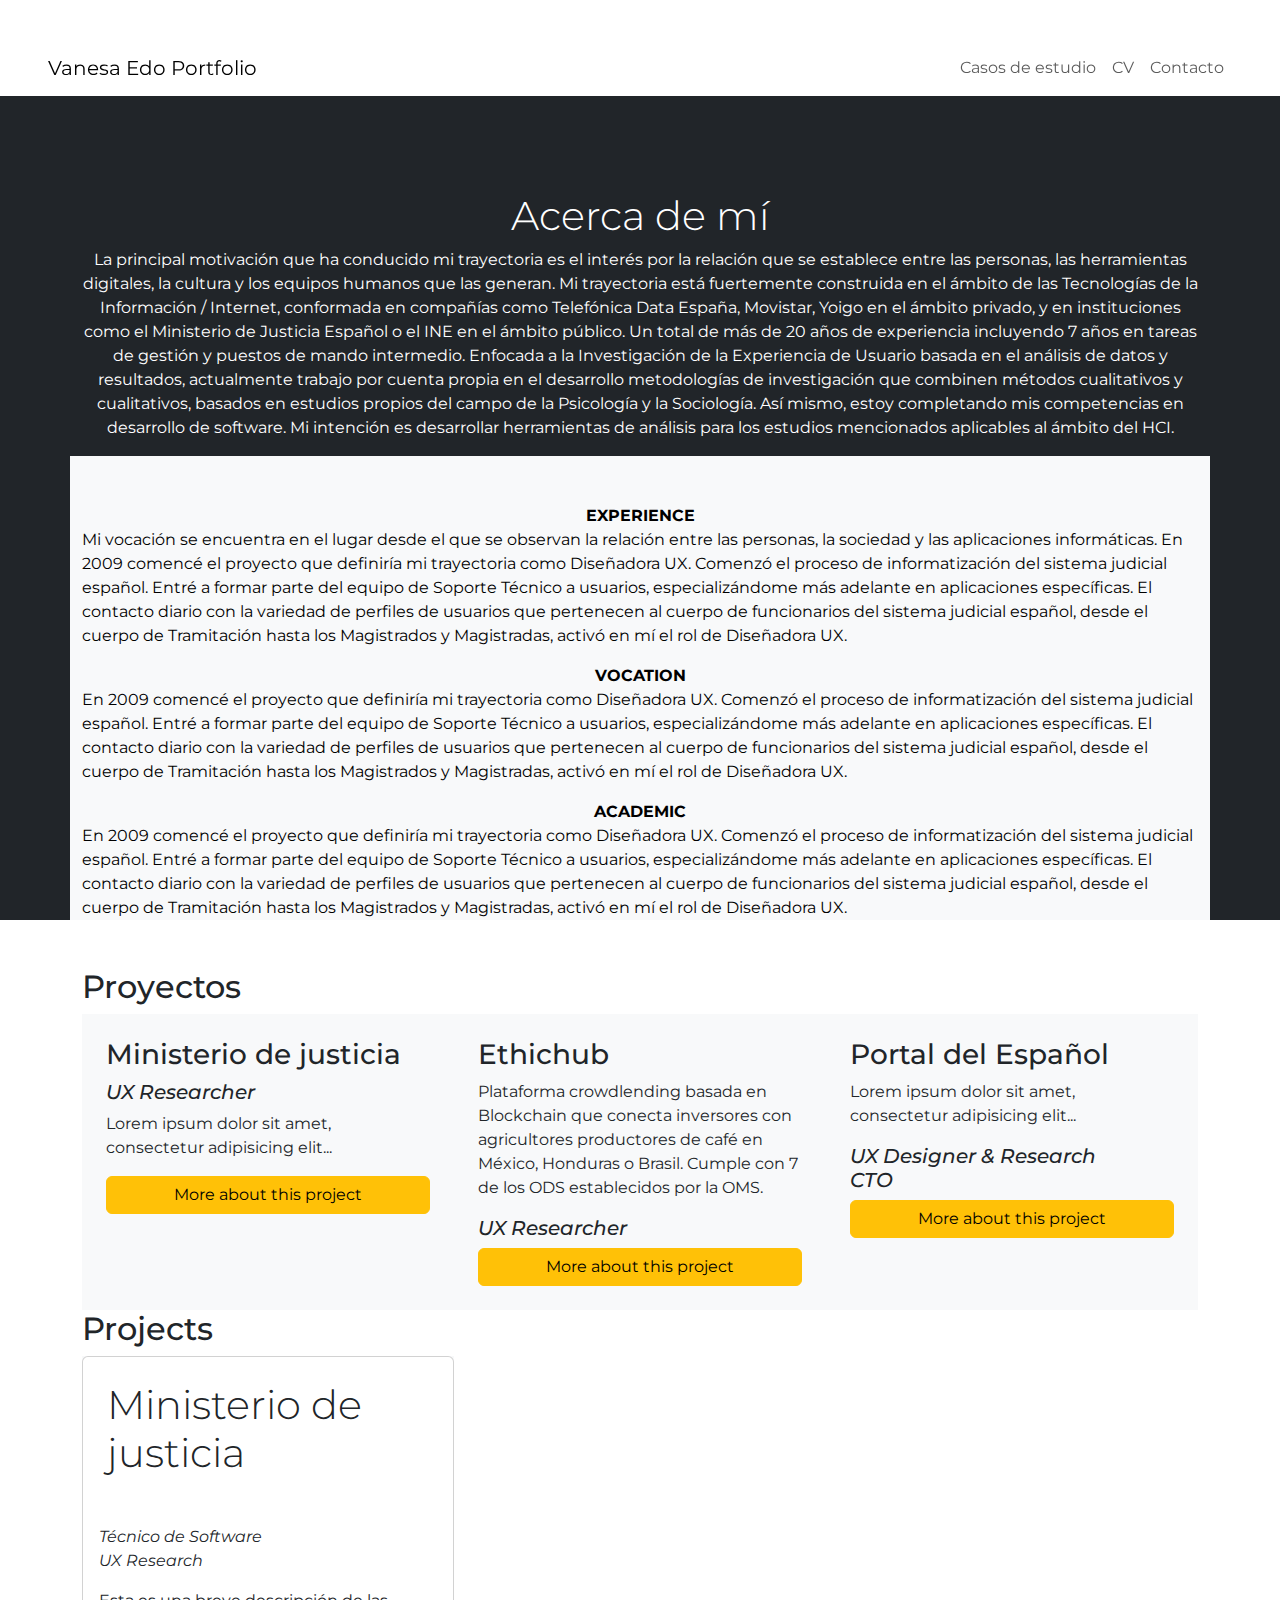
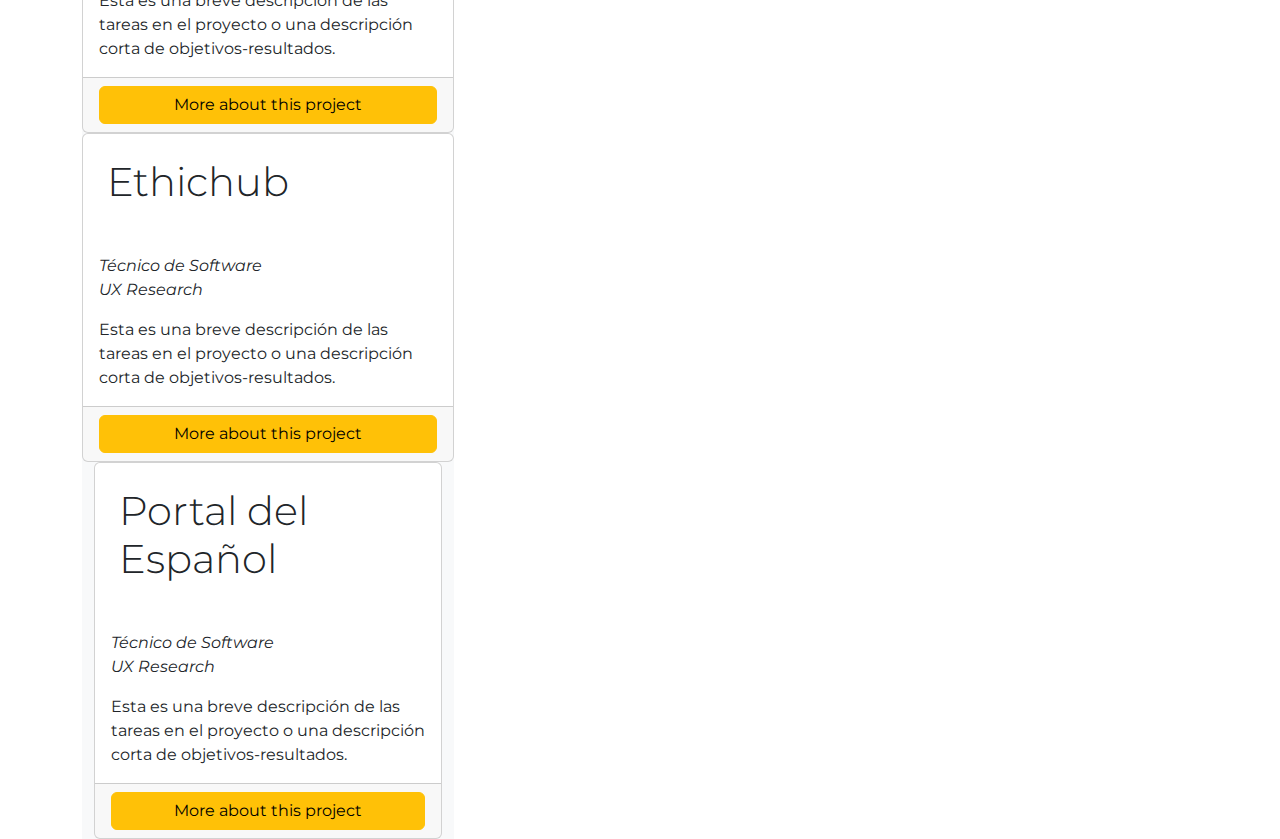
<file: index.html>
<!DOCTYPE html>
<html lang="es">
    
    
<head>
    
  <title>Vanesa Edo <p>Portfolio</p></title>
    
  <meta charset="utf-8">
  <meta name="viewport" content="width=device-width, initial-scale=1">
  <link href="https://cdn.jsdelivr.net/npm/bootstrap@5.1.3/dist/css/bootstrap.min.css" rel="stylesheet">
    <link rel="stylesheet" href="my_custom.css">
  <script src="https://cdn.jsdelivr.net/npm/bootstrap@5.1.3/dist/js/bootstrap.bundle.min.js"></script>
    
    <link rel="preconnect" href="https://fonts.googleapis.com">
<link rel="preconnect" href="https://fonts.gstatic.com" crossorigin>
<link href="https://fonts.googleapis.com/css2?family=Montserrat:ital,wght@0,100;0,200;0,300;0,400;0,500;0,600;0,700;1,100;1,200;1,300;1,400;1,500;1,600;1,700&display=swap" rel="stylesheet">
</head>
    
<body>
   <!-- barra de navegación -->
        
   <div class="container-fluid nav-black p-5">
   
   
    <nav class="navbar navbar-expand-sm nav-black fixed-top p-5 pt-5">
            
                <a class="navbar-brand" href="index.html">Vanesa Edo Portfolio</a>
                <button class="navbar-toggler" type="button" data-bs-toggle="collapse" data-bs-target="#collapsibleNavbar">
                    <span class="navbar-toggler-icon"></span>
                </button>
                
                <div class="collapse navbar-collapse justify-content-end" id="collapsibleNavbar" >
                  <ul class="navbar-nav">
                    <li class="nav-item">
                      <a class="nav-link" href="casos_estudio.html">Casos de estudio</a>
                    </li>
                    <li class="nav-item">
                      <a class="nav-link" href="#">CV</a>
                    </li>
                    <li class="nav-item">
                      <a class="nav-link" href="#">Contacto</a>
                    </li> 
                  </ul>
                </div>
          
    </nav>

    </div>
    
    <!-- fin barra de navegación -->
    
    <footer>
    
        
        
   
    </footer>
    
<!--RESUME ABOUT ME: dl -->
    
    <section id=resumen>

        <div class="container-fluid pt-5 bg-dark text-white text-center">

            <h1 class="display-6 pt-5">Acerca de mí</h1>
            <div class="container">
            
           <p> La principal motivación que ha conducido mi trayectoria es el interés por la relación que se establece entre las
                personas, las herramientas digitales, la cultura y los equipos humanos que las generan. Mi trayectoria está
               fuertemente construida en el ámbito de las Tecnologías de la Información / Internet, conformada en compañías
               como Telefónica Data España, Movistar, Yoigo en el ámbito privado, y en instituciones como el Ministerio de
               Justicia Español o el INE en el ámbito público. Un total de más de 20 años de experiencia incluyendo 7 años en
               tareas de gestión y puestos de mando intermedio.
               Enfocada a la Investigación de la Experiencia de Usuario basada en el análisis de datos y resultados,
               actualmente trabajo por cuenta propia en el desarrollo metodologías de investigación que combinen métodos
               cualitativos y cualitativos, basados en estudios propios del campo de la Psicología y la Sociología. Así mismo,
               estoy completando mis competencias en desarrollo de software. Mi intención es desarrollar herramientas de
               análisis para los estudios mencionados aplicables al ámbito del HCI.
               </p>
            </div>
            

            <div class="container bg-light text-black text-justify pt-5 list-unlisted" >
                

                  <dl>
                      
                      
                      <dt>EXPERIENCE</dt>
                      <dd><p class="text-start">Mi vocación se encuentra en el lugar desde el que se observan la relación
                        entre las personas, la sociedad y las aplicaciones informáticas. En 2009 comencé el proyecto que definiría mi trayectoria como Diseñadora UX.
                          Comenzó el proceso de informatización del sistema judicial español. Entré a formar
                          parte del equipo de Soporte Técnico a usuarios, especializándome más adelante en
                          aplicaciones específicas. El contacto diario con la variedad de perfiles de usuarios
                          que pertenecen al cuerpo de funcionarios del sistema judicial español, desde el
                          cuerpo de Tramitación hasta los Magistrados y Magistradas, activó en mí el rol
                          de Diseñadora UX.</p></dd>
                      <dt>VOCATION</dt>
                      <dd><p class="text-start">En 2009 comencé el proyecto que definiría mi trayectoria como Diseñadora UX.
                          Comenzó el proceso de informatización del sistema judicial español. Entré a formar
                          parte del equipo de Soporte Técnico a usuarios, especializándome más adelante en
                          aplicaciones específicas. El contacto diario con la variedad de perfiles de usuarios
                          que pertenecen al cuerpo de funcionarios del sistema judicial español, desde el
                          cuerpo de Tramitación hasta los Magistrados y Magistradas, activó en mí el rol
                          de Diseñadora UX.</p></dd>
                      <dt>ACADEMIC</dt>
                      <dd><p class="text-start">En 2009 comencé el proyecto que definiría mi trayectoria como Diseñadora UX.
                          Comenzó el proceso de informatización del sistema judicial español. Entré a formar
                          parte del equipo de Soporte Técnico a usuarios, especializándome más adelante en
                          aplicaciones específicas. El contacto diario con la variedad de perfiles de usuarios
                          que pertenecen al cuerpo de funcionarios del sistema judicial español, desde el
                          cuerpo de Tramitación hasta los Magistrados y Magistradas, activó en mí el rol
                          de Diseñadora UX.</p></dd>
                    </dl>

            </div>
    </div>
    </section>
    
    <!-- SKILLS TABLE -->
   
    
    
                      
       
        

       
    
<!-- SECCIÓN MOSAICO DE PROYECTOS (a partir de div's) -->
    
   
    
    <section id="proyectos">
        
        <div class="container mt-5">
             <h2>Proyectos</h2>
            
            <div class="container">
                <div class="row">
                    <!-- Ministerio de Justicia -->
                    
                    <div class="col-sm-4 p-4 bg-light">
                        <h3>Ministerio de justicia</h3>
                        <h5><i>UX Researcher</i></h5>
                        <p>Lorem ipsum dolor sit amet, consectetur adipisicing elit...</p>
                        <div class="d-grid">
                            <a href="ministerio_de_justicia.html" class="btn btn-warning">More about this project</a>
                        </div>
                    </div>
                    <!-- Ethichub -->
                    <div class="col-sm-4 p-4 bg-light">
                    
                        <h3>Ethichub</h3>
                       
                        <p>Plataforma crowdlending basada en Blockchain que conecta inversores con agricultores productores de café  en México, Honduras o Brasil. Cumple con 7 de los ODS establecidos por la OMS.</p>
                         <h5><i>UX Researcher</i></h5>
                        <div class="d-grid">
                            <a href="Ethichub.html" class="btn btn-warning">More about this project</a>
                        </div>
                    </div>
                    <!--Portal del Español-->
                    <div class="col-sm-4 p-4 bg-light">
                    
                        
                        <h3>Portal del Español</h3>
                        
                        <p>Lorem ipsum dolor sit amet, consectetur adipisicing elit...</p>
                        <h5><i>UX Designer &amp; Research<br>CTO</i></h5>
                        <div class="d-grid">
                            <a href="#" class="btn btn-warning">More about this project</a>
                        </div>
                    </div>
                    
                    
                </div>
                
            </div> 
        </div>
      

</section>
    
    
    <!-- -->
    
     <section id="proyectos">
        
        <div class="container">
             <h2>Projects</h2>
            
            <!-- Card 1 -  Ministerio de Justicia -->
            
                    
                            <div class="col-sm-4 bg-light">
                                <div class="card">
                                    <div class="header p-4"><h4 class="display-6"> Ministerio de justicia</h4> </div>
                  
                                    <div class="card-body">
                              
                                        <p class="card-text"><i>Técnico de Software <br> UX Research</i></p>
                                        <p class="card-text">Esta es una breve descripción de las tareas en el proyecto o una descripción corta de objetivos-resultados.</p>
                                                           
                                    </div>
                                                             
                           
                                    <div class="card-footer">
                                        <div class="d-grid">
                                            <a href="ministerio_de_justicia.html" class="btn btn-warning">More about this project</a>
                                        </div>
                                    </div>
                            

                            </div> 
                   
                         </div>
                            
                      
            <!-- Card 1 -  Ministerio de Justicia -->
            
                  
                    
                            <div class="col-sm-4 bg-light">
                                <div class="card">
                                    <div class="header p-4"><h4 class="display-6"> Ethichub</h4> </div>
                  
                                    <div class="card-body">
                              
                                        <p class="card-text"><i>Técnico de Software <br> UX Research</i></p>
                                        <p class="card-text">Esta es una breve descripción de las tareas en el proyecto o una descripción corta de objetivos-resultados.</p>
                                                           
                                    </div>
                                                             
                           
                                    <div class="card-footer">
                                        <div class="d-grid">
                                            <a href="ministerio_de_justicia.html" class="btn btn-warning">More about this project</a>
                                        </div>
                                    </div>
                            

                            </div> 
                   
                         </div>
                            
                     
            <!-- Card 3 -  Ministerio de Justicia -->
            
                    <div class="container">
                        <div class="row">
                    
                            <div class="col-sm-4 bg-light">
                                <div class="card">
                                    <div class="header p-4"><h4 class="display-6"> Portal del Español</h4> </div>
                  
                                    <div class="card-body">
                              
                                        <p class="card-text"><i>Técnico de Software <br> UX Research</i></p>
                                        <p class="card-text">Esta es una breve descripción de las tareas en el proyecto o una descripción corta de objetivos-resultados.</p>
                                                           
                                    </div>
                                                             
                           
                                    <div class="card-footer">
                                        <div class="d-grid">
                                            <a href="ministerio_de_justicia.html" class="btn btn-warning">More about this project</a>
                                        </div>
                                    </div>
                            

                            </div> 
                   
                         </div>
                            
                        </div>
                    </div>
         </div>
                    
       

</section>
    
    <!-- SECCIÓN MOSAICO DE PROYECTOS (with card element) -->
    

</body>
    
</html>
</file>
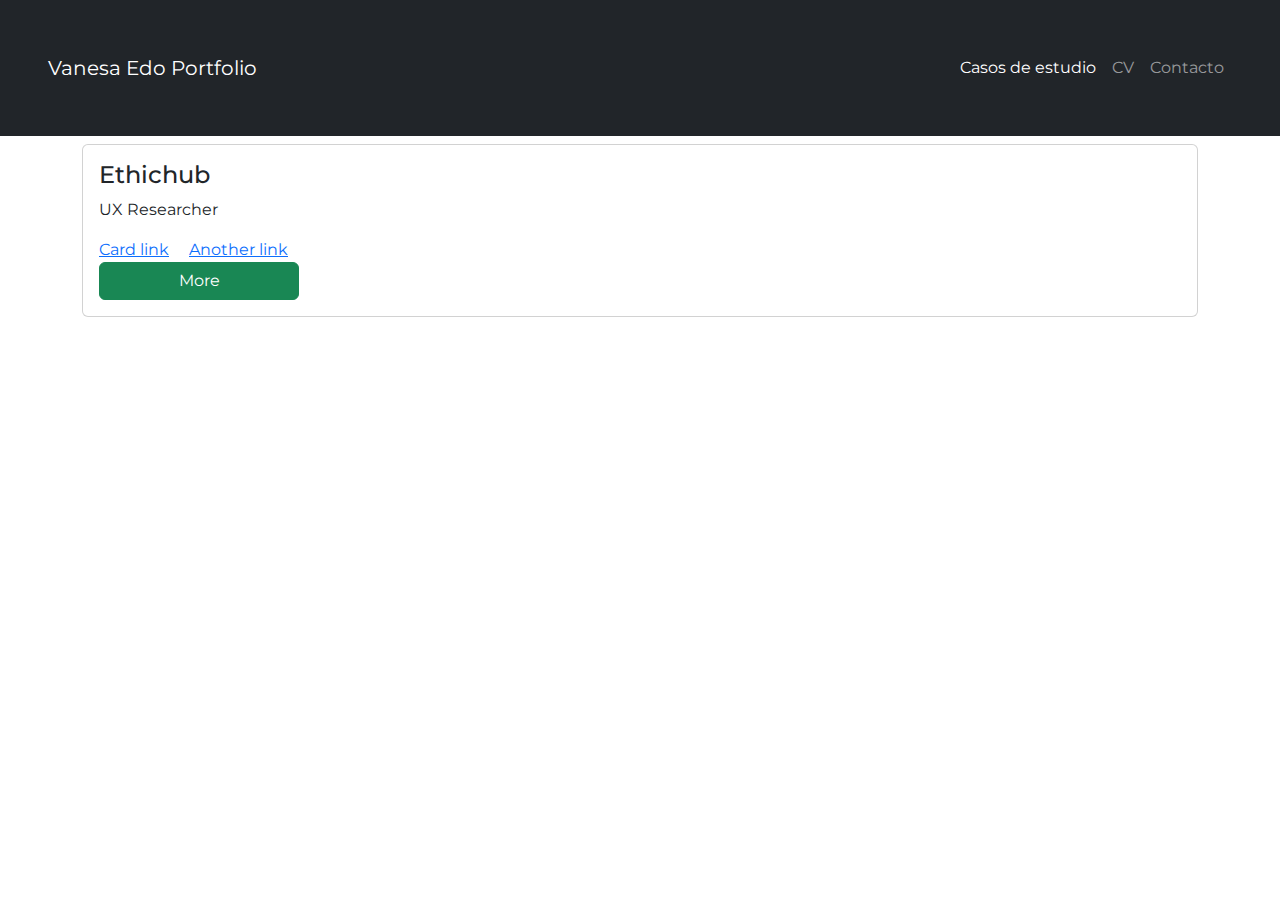
<file: casos_estudio.html>
<!DOCTYPE html>
<html lang="es">
    
    
<head>
    
  <title>Vanesa Edo <p>Portfolio</p></title>
    
  <meta charset="utf-8">
  <meta name="viewport" content="width=device-width, initial-scale=1">
  <link href="https://cdn.jsdelivr.net/npm/bootstrap@5.1.3/dist/css/bootstrap.min.css" rel="stylesheet">
    <link rel="stylesheet" href="my_custom.css">
  <script src="https://cdn.jsdelivr.net/npm/bootstrap@5.1.3/dist/js/bootstrap.bundle.min.js"></script>
    
    <link rel="preconnect" href="https://fonts.googleapis.com">
<link rel="preconnect" href="https://fonts.gstatic.com" crossorigin>
<link href="https://fonts.googleapis.com/css2?family=Montserrat:ital,wght@0,100;0,200;0,300;0,400;0,500;0,600;0,700;1,100;1,200;1,300;1,400;1,500;1,600;1,700&display=swap" rel="stylesheet">
</head>
    
<body>
    
<div class="container-fluid p-5" class="nav_black">
   
   
    <nav class="navbar navbar-expand-sm bg-dark navbar-dark fixed-top p-5 pt-5">
            
                <a class="navbar-brand" href="index.html">Vanesa Edo Portfolio</a>
                <button class="navbar-toggler" type="button" data-bs-toggle="collapse" data-bs-target="#collapsibleNavbar">
                    <span class="navbar-toggler-icon"></span>
                </button>
                
                <div class="collapse navbar-collapse justify-content-end" id="collapsibleNavbar" >
                  <ul class="navbar-nav">
                    <li class="nav-item">
                      <a class="nav-link active" href="casos_estudio.html">Casos de estudio</a>
                    </li>
                    <li class="nav-item">
                      <a class="nav-link" href="#">CV</a>
                    </li>
                    <li class="nav-item">
                      <a class="nav-link" href="#">Contacto</a>
                    </li> 
                  </ul>
                </div>
          
    </nav>

    </div>
 
<section>
    
    <div class="container pt-5">
        <!--card-->
        <div class="card">
            <div class="card-body">
                <h4 class="card-title">Ethichub</h4>
                <p class="card-text">UX Researcher</p>
                <a href="#" class="card-link">Card link</a>
                <a href="#" class="card-link">Another link</a>
                <div class="d-grid">
                    <a href="Ethichub.html" class="btn btn-success" style="width:200px">More</a>
                </div>
            </div>
        </div>
        <!-- end of card -->
    </div>
    
</section>

    
                        
                        
    </body>
</html>
</file>
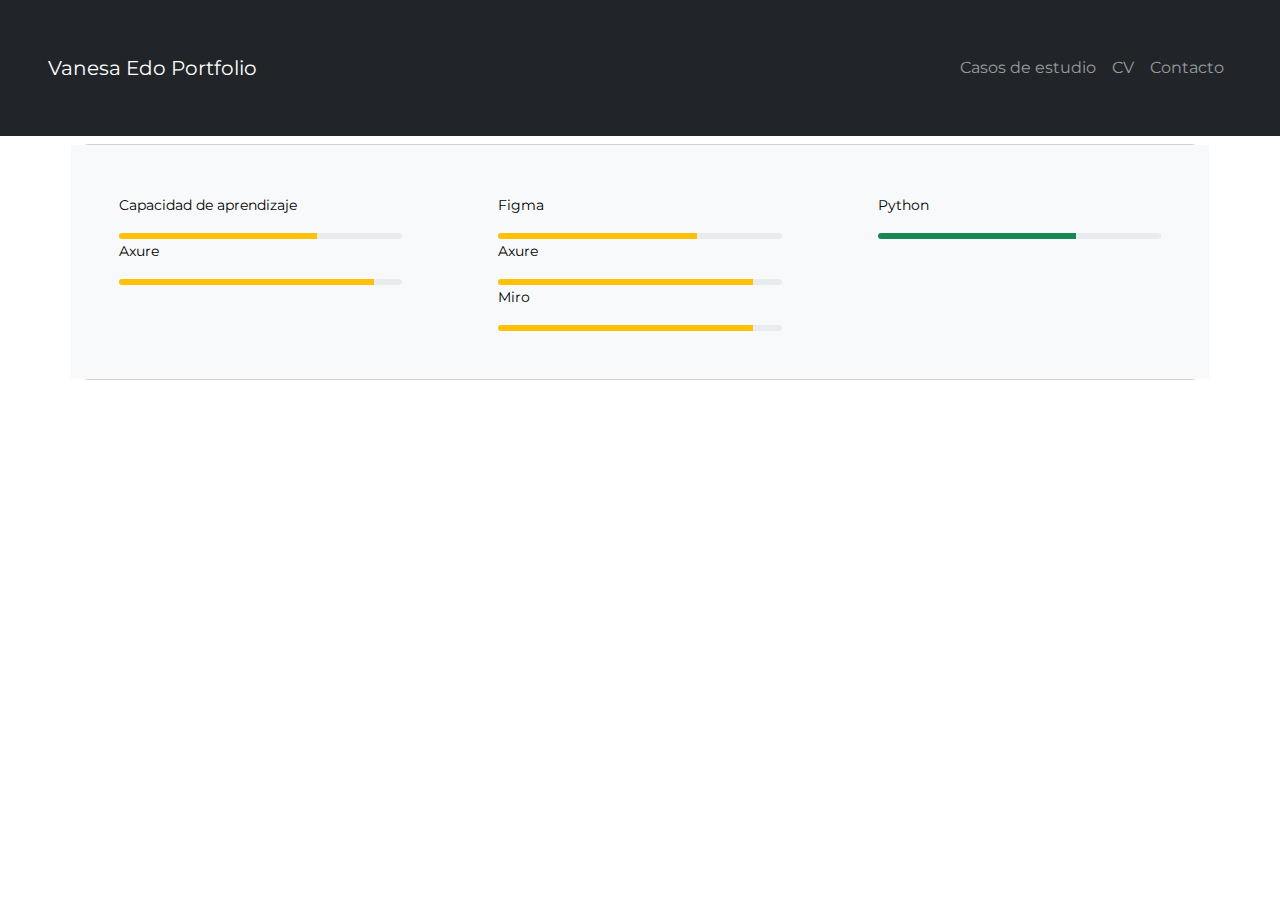
<file: cv.html>
<!DOCTYPE html>
<html lang="es">
    
    
<head>
    
  <title>Vanesa Edo <p>Portfolio</p></title>
    
  <meta charset="utf-8">
  <meta name="viewport" content="width=device-width, initial-scale=1">
  <link href="https://cdn.jsdelivr.net/npm/bootstrap@5.1.3/dist/css/bootstrap.min.css" rel="stylesheet">
    <link rel="stylesheet" href="my_custom.css">
  <script src="https://cdn.jsdelivr.net/npm/bootstrap@5.1.3/dist/js/bootstrap.bundle.min.js"></script>
    
    <link rel="preconnect" href="https://fonts.googleapis.com">
<link rel="preconnect" href="https://fonts.gstatic.com" crossorigin>
<link href="https://fonts.googleapis.com/css2?family=Montserrat:ital,wght@0,100;0,200;0,300;0,400;0,500;0,600;0,700;1,100;1,200;1,300;1,400;1,500;1,600;1,700&display=swap" rel="stylesheet">
</head>
    <body>
        
 <!-- barra de navegación -->
        
   <div class="container-fluid bg-dark p-5">
   
   
    <nav class="navbar navbar-expand-sm bg-dark navbar-dark fixed-top p-5 pt-5">
            
                <a class="navbar-brand" href="index.html">Vanesa Edo Portfolio</a>
                <button class="navbar-toggler" type="button" data-bs-toggle="collapse" data-bs-target="#collapsibleNavbar">
                    <span class="navbar-toggler-icon"></span>
                </button>
                
                <div class="collapse navbar-collapse justify-content-end" id="collapsibleNavbar" >
                  <ul class="navbar-nav">
                    <li class="nav-item">
                      <a class="nav-link" href="casos_estudio.html">Casos de estudio</a>
                    </li>
                    <li class="nav-item">
                      <a class="nav-link" href="#">CV</a>
                    </li>
                    <li class="nav-item">
                      <a class="nav-link" href="#">Contacto</a>
                    </li> 
                  </ul>
                </div>
          
    </nav>

    </div>
    
    <!-- fin barra de navegación -->
<!-- Skills ------------- -->


<div class="container-fluid text-white mt-5 p-0">
                       
            <div class="container">
            <div class="card">
                
                <div class="row">
                
                     <div class="col-sm-4 p-5 bg-light text-black">
                                                
                        <p><small>Capacidad de aprendizaje</small></p>
                        <div class="progress" style="height: 6px">
                        <div class="progress-bar bg-warning" style="width:70%"></div>
                        </div>
                        
                        <p><small>Axure</small></p>
                        <div class="progress" style="height: 6px">
                        <div class="progress-bar bg-warning" style="width:90%"></div>
                        </div>
                        
                    </div>
                    
                    <div class="col-sm-4 p-5 bg-light text-black">
                                                
                        <p><small>Figma</small></p>
                        <div class="progress" style="height: 6px">
                        <div class="progress-bar bg-warning" style="width:70%"></div>
                        </div>
                        
                        <p><small>Axure</small></p>
                        <div class="progress" style="height: 6px">
                        <div class="progress-bar bg-warning" style="width:90%"></div>
                        </div>
                        
                        <p><small>Miro</small></p>
                        <div class="progress" style="height: 6px">
                        <div class="progress-bar bg-warning" style="width:90%"></div>
                        </div>
                    </div>
                    
                    <div class="col-sm-4 p-5 bg-light text-black">
                                                
                        <p><small>Python</small></p>
                        <div class="progress" style="height: 6px">
                        <div class="progress-bar bg-success" style="width:70%"></div>
                        </div>
                        
                    </div>
                </div>
            </div>   
                
                
            </div>
        </div>
        
        
        
</body>
    
</html>
</file>
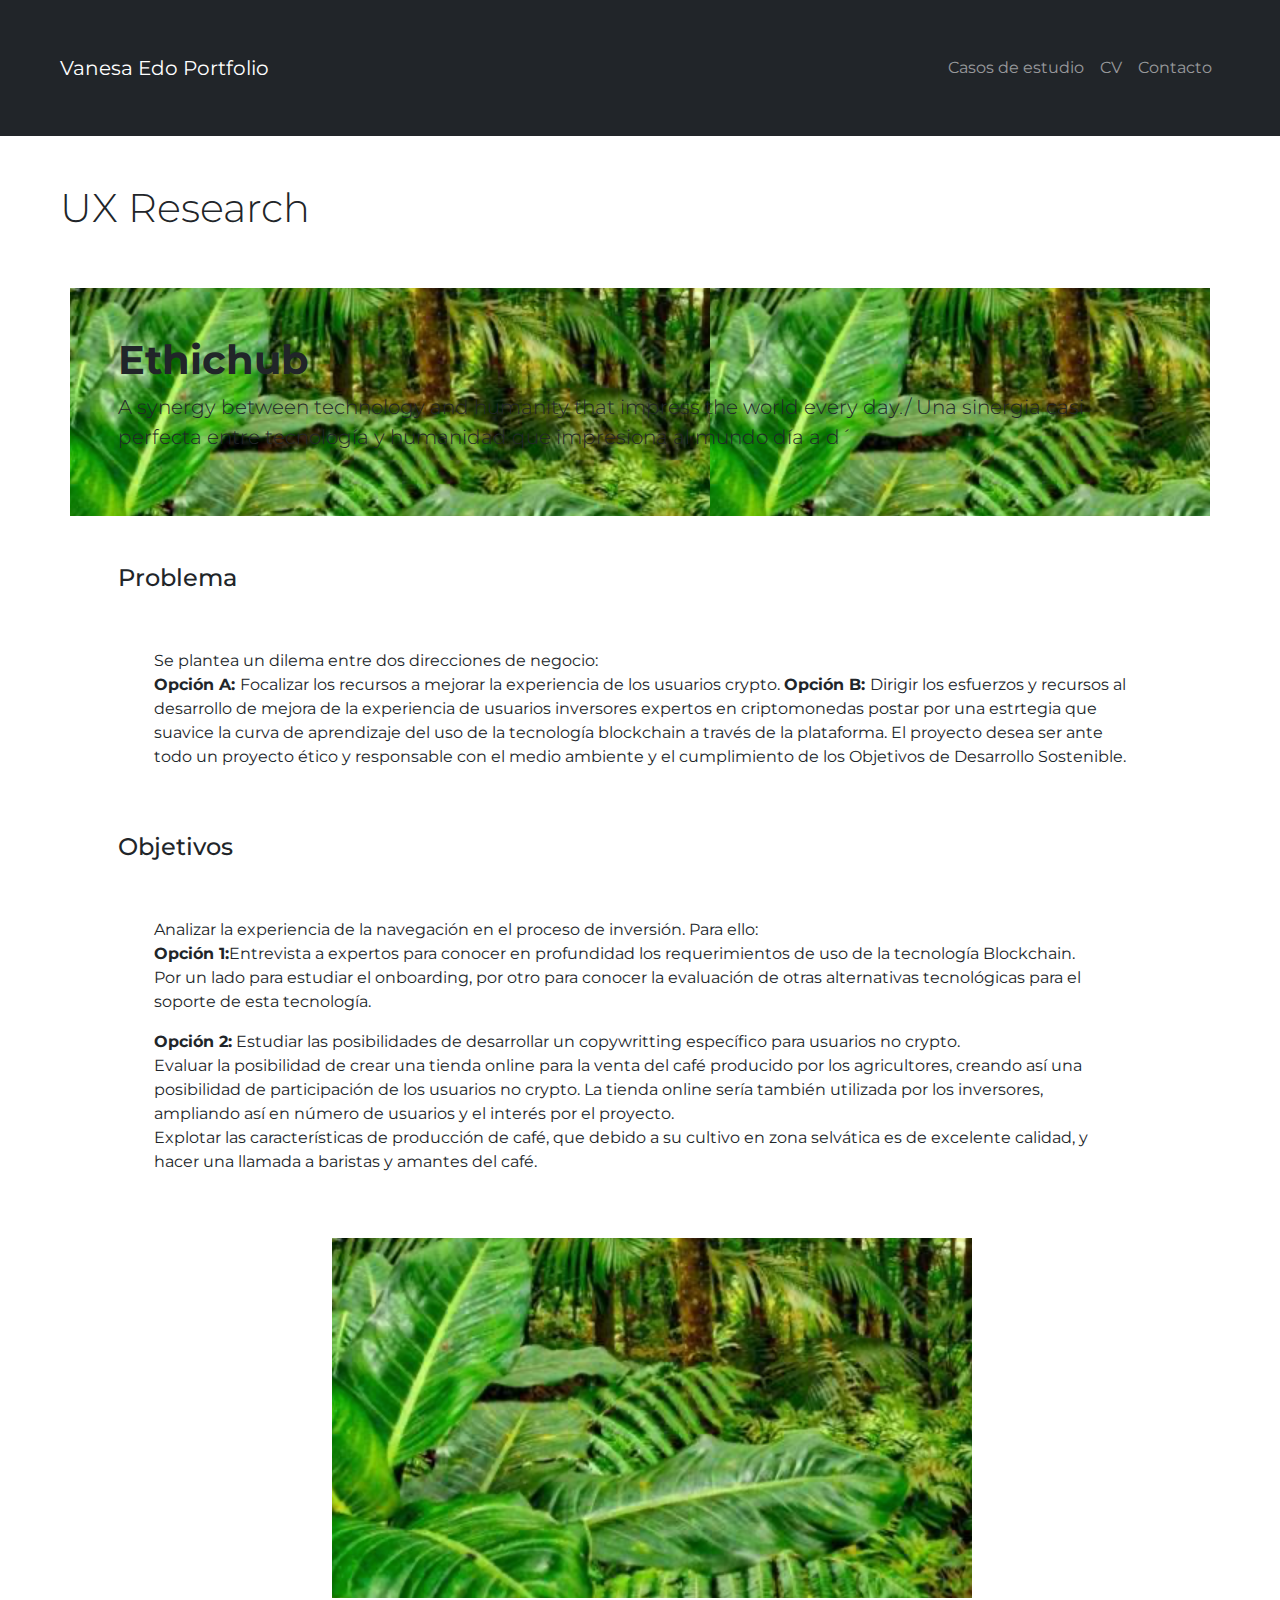
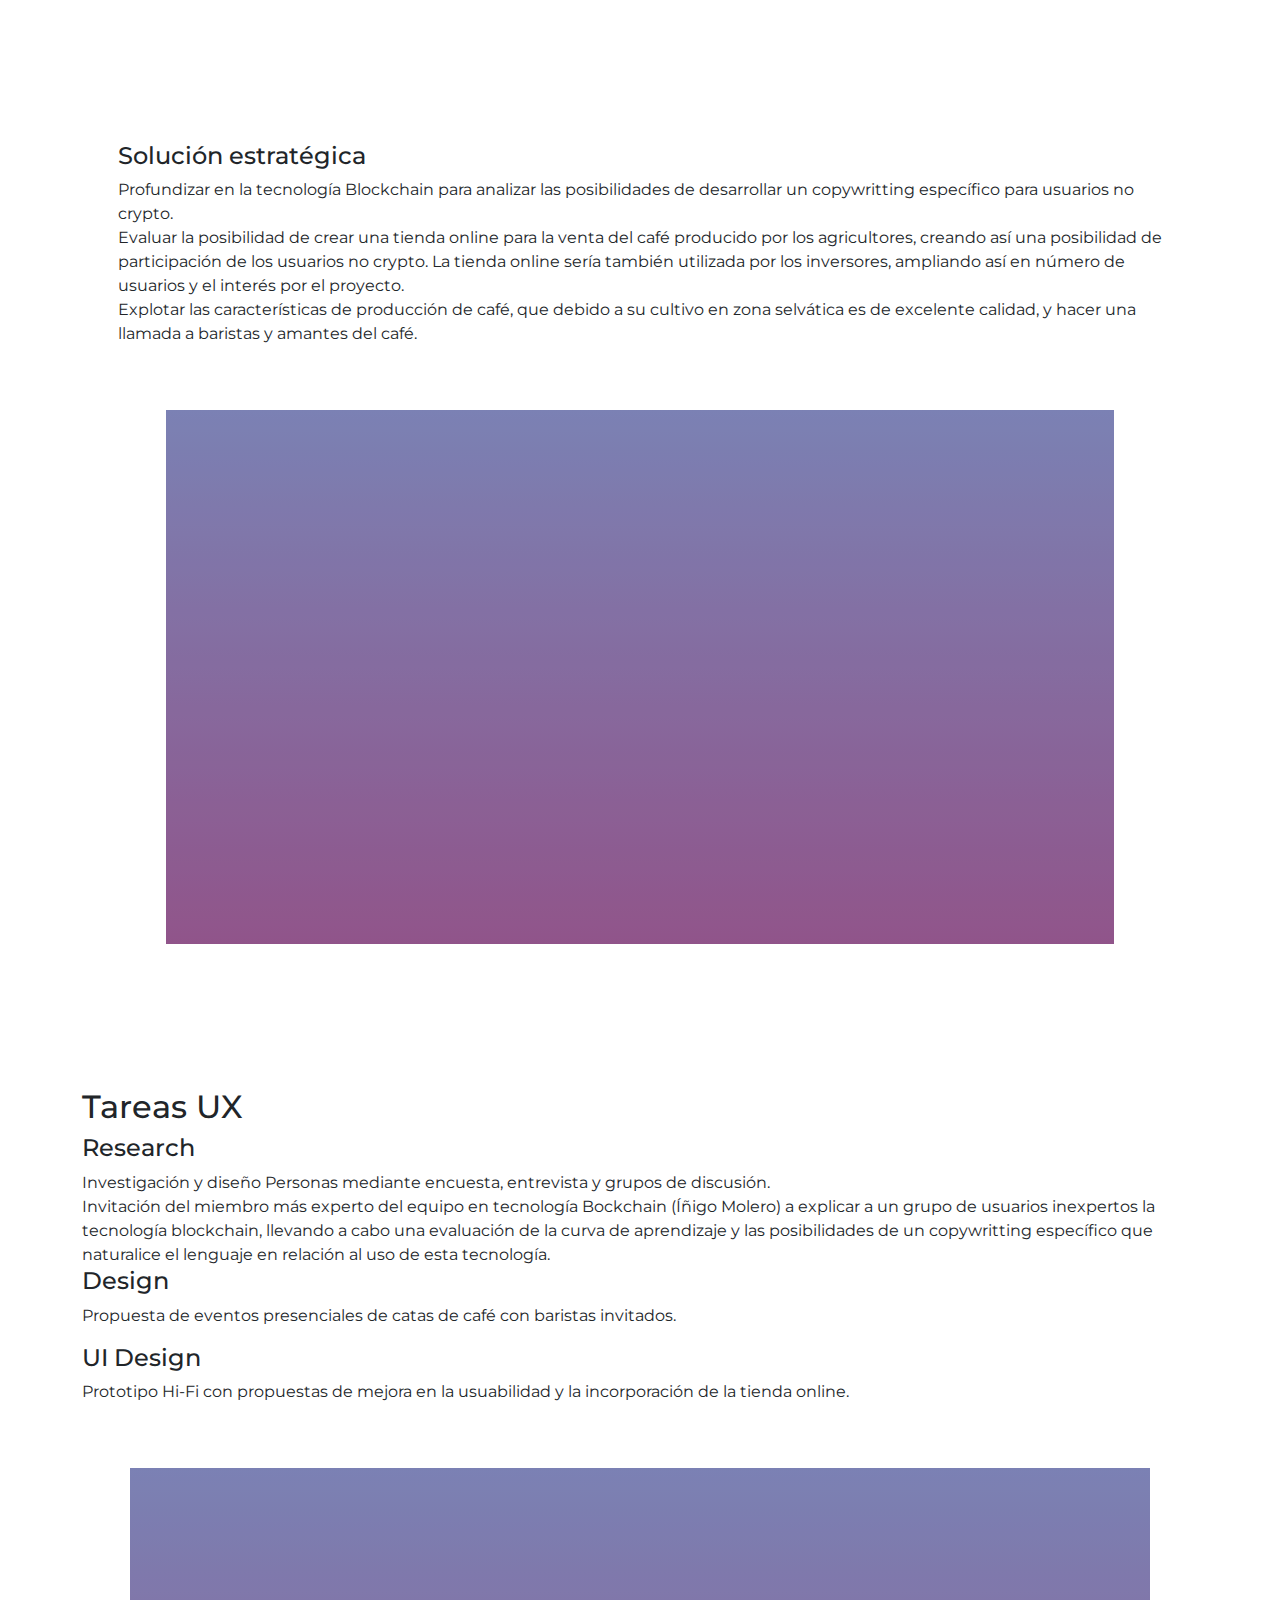
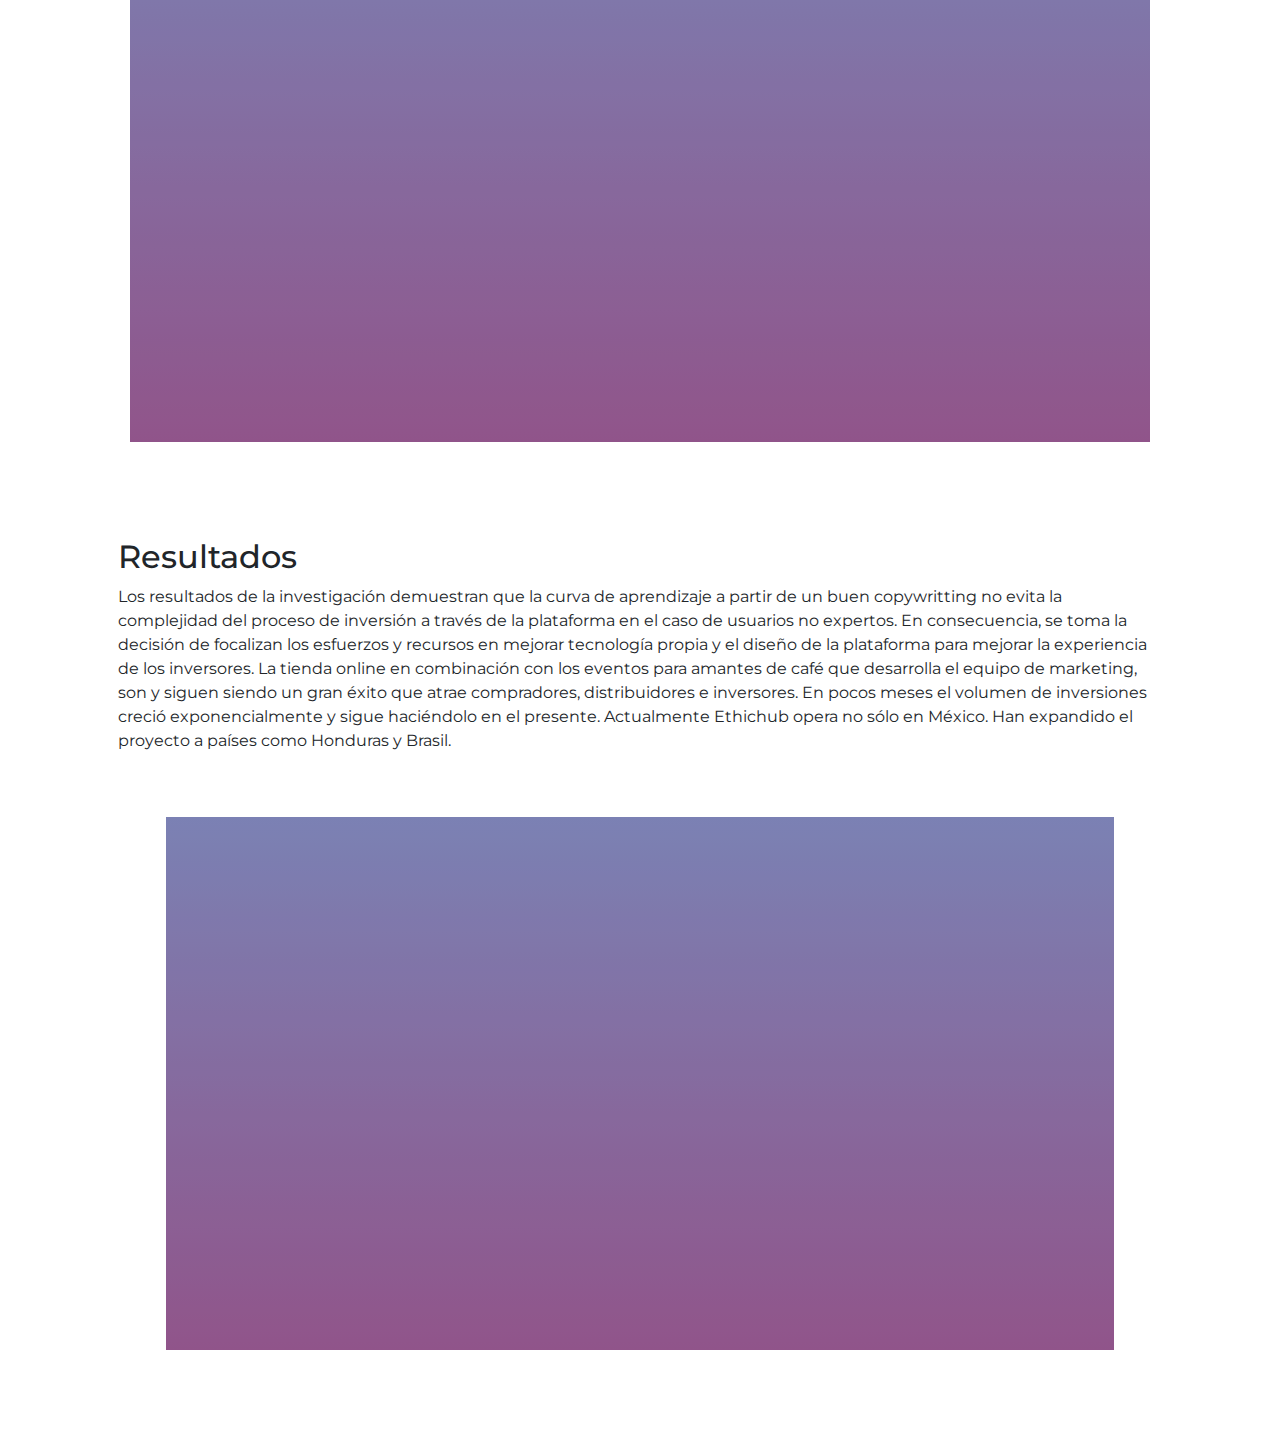
<file: Ethichub.html>
<!DOCTYPE html>
<html lang="es">
    
    
<head>
    
  <title>Vanesa Edo <p>Portfolio</p></title>
    
  <meta charset="utf-8">
  <meta name="viewport" content="width=device-width, initial-scale=1">
  <link href="https://cdn.jsdelivr.net/npm/bootstrap@5.1.3/dist/css/bootstrap.min.css" rel="stylesheet">
    <link rel="stylesheet" href="my_custom.css">
  <script src="https://cdn.jsdelivr.net/npm/bootstrap@5.1.3/dist/js/bootstrap.bundle.min.js"></script>
    
    <link rel="preconnect" href="https://fonts.googleapis.com">
<link rel="preconnect" href="https://fonts.gstatic.com" crossorigin>
<link href="https://fonts.googleapis.com/css2?family=Montserrat:ital,wght@0,100;0,200;0,300;0,400;0,500;0,600;0,700;1,100;1,200;1,300;1,400;1,500;1,600;1,700&display=swap" rel="stylesheet">
</head>
<body>
    
<!--BARRA DE NAVEGACIÓN-->
    <section>
        
   <div class="container-fluid bg-dark">
   
   
    <nav class="navbar navbar-expand-sm bg-dark navbar-dark p-5">
            
                <a class="navbar-brand" href="index.html">Vanesa Edo Portfolio</a>
                <button class="navbar-toggler" type="button" data-bs-toggle="collapse" data-bs-target="#collapsibleNavbar">
                    <span class="navbar-toggler-icon"></span>
                </button>
                
                <div class="collapse navbar-collapse justify-content-end" id="collapsibleNavbar" >
                  <ul class="navbar-nav">
                    <li class="nav-item">
                      <a class="nav-link" href="casos_estudio.html">Casos de estudio</a>
                    </li>
                    <li class="nav-item">
                      <a class="nav-link" href="#">CV</a>
                    </li>
                    <li class="nav-item">
                      <a class="nav-link" href="#">Contacto</a>
                    </li> 
                  </ul>
                </div>
          
    </nav>

    </div>
        </section>
    
    <div class="container-fluid">
            
            <h1 class="display-6 p-5"> UX Research</h1>
        
        </div>
<!--CABECERA DE PROYECTO-->
    
    

   <section>   
       
    <div class="container p-5" style="background-image: url(images/Ethichub/Selva.png)">
        
        <h1 class="display 7"><b>Ethichub</b></h1>
           
      
        <p class="lead">A synergy between technology and humanity that impress the world every day./ Una sinergia casi perfecta entre tecnología y humanidad que impresiona al mundo día a d´</p> 
    </div>
  
</section>  
<!-- DESARROLLO DEL PROYECTO -->
    
    
        
        <div class="container p-5 pt-5" id=section>
            
           <section>
               <h4>Problema</h4>
                <div class="row">
                    <div class="column p-5">
                        <p>Se plantea un dilema entre dos direcciones de negocio: <br>
                            
                            <b>Opción A: </b> Focalizar los recursos a mejorar la experiencia de los usuarios crypto.
                            <b>Opción B: </b>Dirigir los esfuerzos y recursos al desarrollo de mejora de la experiencia de usuarios inversores expertos en criptomonedas
                            
                            postar por una estrtegia que suavice la curva de aprendizaje del uso de la tecnología blockchain a través de la plataforma. El proyecto desea ser ante todo un proyecto ético y responsable con el medio ambiente y el cumplimiento de los Objetivos de Desarrollo Sostenible.</p>
                        </div>
                <div class="row">
                     <h4>Objetivos</h4>
                    <div class="column p-5">
                    
                    <!-- Row 1: Title and description-->
                        Analizar la experiencia de la navegación en el proceso de inversión. Para ello: 
                        <p><b>Opción 1:</b>Entrevista a expertos para conocer en profundidad los requerimientos de uso de la tecnología Blockchain. Por un lado para estudiar el onboarding, por otro para conocer la evaluación de otras alternativas tecnológicas para el soporte de esta tecnología. </p>
                        <p><b>Opción 2:</b> Estudiar las posibilidades de desarrollar un copywritting específico para usuarios no crypto. <br>
            Evaluar la posibilidad de crear una tienda online para la venta del café producido por los agricultores, creando así una posibilidad de participación de los usuarios no crypto. La tienda online sería también utilizada por los inversores, ampliando así en número de usuarios y el interés por el proyecto. <br>
            Explotar las características de producción de café, que debido a su cultivo en zona selvática es de excelente calidad, y hacer una llamada a baristas y amantes del café. </p>
                    
                    </div>
                </div>
                    
                <div class="container" style="width:60%">
                    
                        <img class="img" src="images/Ethichub/Selva.png" class="rounded" alt="selva">
                        
                    </div>
                   
                    </div>
                    
                     <!-- Row 2: Image-->
                  
                
                    
                    
            </section>
            
        </div>  
        
        <div class="container p-5 my-5">
            
           <h4>Solución estratégica</h4>
            <p>Profundizar en la tecnología Blockchain para analizar las posibilidades de desarrollar un copywritting específico para usuarios no crypto. <br>
            Evaluar la posibilidad de crear una tienda online para la venta del café producido por los agricultores, creando así una posibilidad de participación de los usuarios no crypto. La tienda online sería también utilizada por los inversores, ampliando así en número de usuarios y el interés por el proyecto. <br>
            Explotar las características de producción de café, que debido a su cultivo en zona selvática es de excelente calidad, y hacer una llamada a baristas y amantes del café. </p>
              <div class="container p-5">
            <img class="card-img" src="images/MinJus/fondo_min_jus.svg" alt="Card image" style="width:inherit;">
            </div>
            
        </div>       
         <div class="container p-">
            
           <h2>Tareas UX</h2>
            <h4>Research </h4>
                Investigación y diseño Personas mediante encuesta, entrevista y grupos de discusión. <br>
			     Invitación del miembro más experto del equipo en tecnología Bockchain (Íñigo Molero) a explicar a un grupo de 				usuarios inexpertos la tecnología blockchain, llevando a cabo una evaluación de la curva de aprendizaje y las 					posibilidades de un copywritting específico que naturalice el lenguaje en relación al uso de esta tecnología. <br>
             <h4>Design</h4><p>Propuesta de eventos presenciales de catas de café con baristas invitados. </p>
             <h4>UI Design</h4><p>Prototipo Hi-Fi con propuestas de mejora en la usuabilidad y la incorporación de la tienda online.</p>
              <div class="container p-5">
            <img class="card-img" src="images/MinJus/fondo_min_jus.svg" alt="Card image">
            </div>
            
        </div>
        
         <div class="container p-5">
            
           <h2>Resultados</h2>
            <p>Los resultados de la investigación demuestran que la curva de aprendizaje a partir de un buen copywritting no evita la complejidad del proceso de inversión a través de la plataforma en el caso de usuarios no expertos. En consecuencia, se toma la decisión de focalizan los esfuerzos y recursos en mejorar tecnología propia y el diseño de la plataforma para mejorar la experiencia de los inversores.
La tienda online en combinación con los eventos para amantes de café que desarrolla el equipo de marketing, son y siguen siendo un gran éxito que atrae compradores, distribuidores e inversores.
En pocos meses el volumen de inversiones creció exponencialmente y sigue haciéndolo en el presente. Actualmente Ethichub opera no sólo en México. Han expandido el proyecto a países como Honduras y Brasil.</p>
              <div class="container p-5">
            <img class="card-img" src="images/MinJus/fondo_min_jus.svg" alt="Card image" style="width:inherit;">
            </div>
            
        </div>
              
                  
           
  
    
<!--FIN DE PROYECTO -->
    
</body>
</html>
</file>
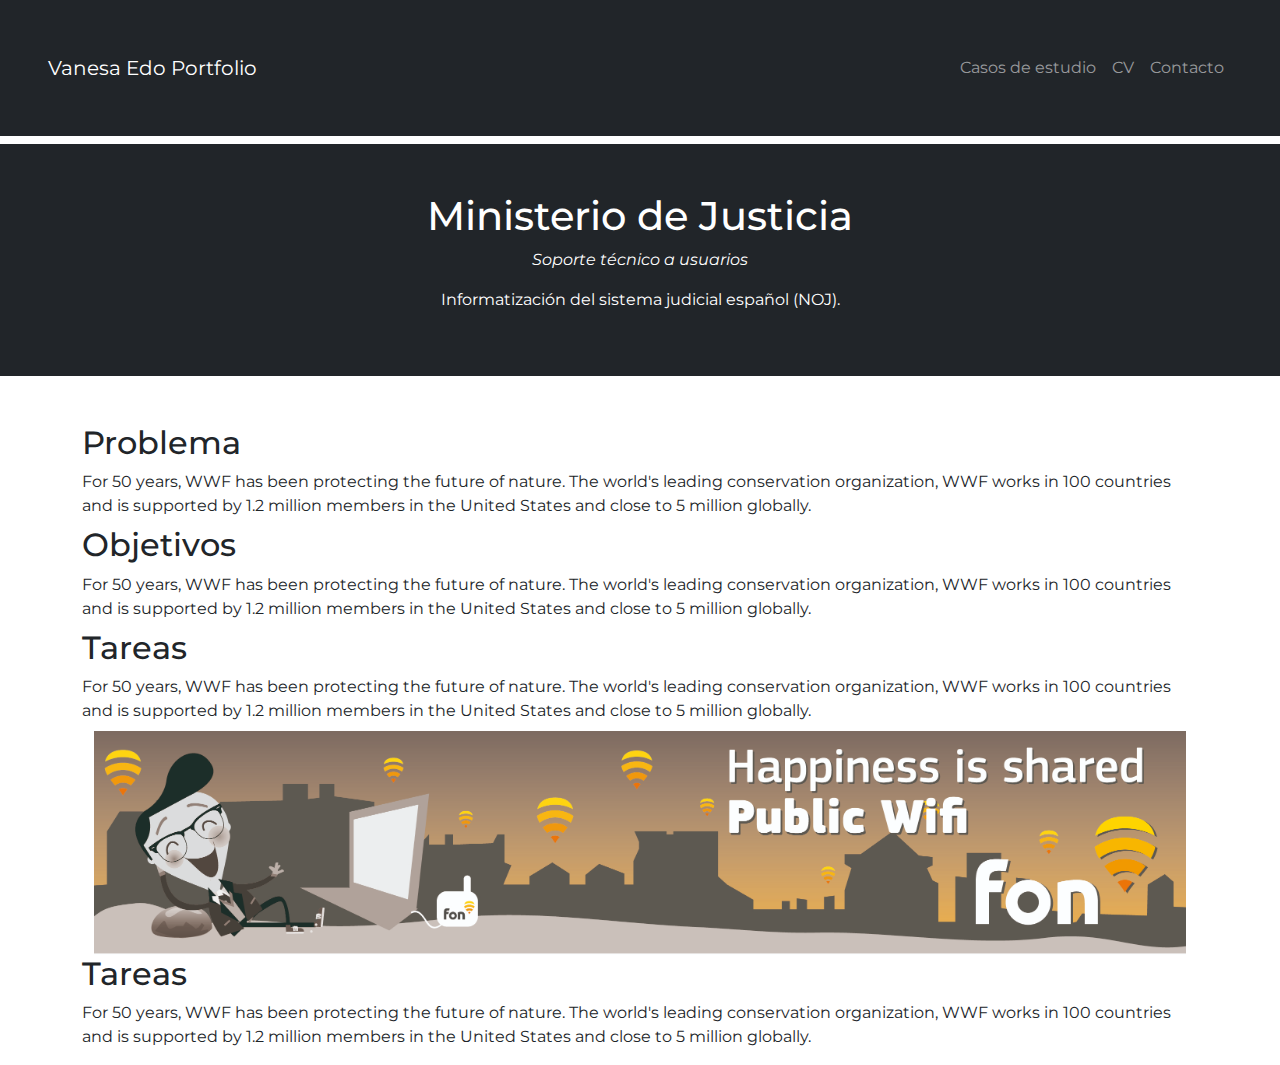
<file: ministerio_de_justicia.html>
<!DOCTYPE html>
<html lang="es">
    
    
<head>
    
  <title>Vanesa Edo <p>Portfolio</p></title>
    
  <meta charset="utf-8">
  <meta name="viewport" content="width=device-width, initial-scale=1">
  <link href="https://cdn.jsdelivr.net/npm/bootstrap@5.1.3/dist/css/bootstrap.min.css" rel="stylesheet">
    <link rel="stylesheet" href="my_custom.css">
  <script src="https://cdn.jsdelivr.net/npm/bootstrap@5.1.3/dist/js/bootstrap.bundle.min.js"></script>
    
    <link rel="preconnect" href="https://fonts.googleapis.com">
<link rel="preconnect" href="https://fonts.gstatic.com" crossorigin>
<link href="https://fonts.googleapis.com/css2?family=Montserrat:ital,wght@0,100;0,200;0,300;0,400;0,500;0,600;0,700;1,100;1,200;1,300;1,400;1,500;1,600;1,700&display=swap" rel="stylesheet">
</head>
    
    
<body>
    
<!--BARRA DE NAVEGACIÓN-->
    
    <!-- barra de navegación -->
        
   <div class="container-fluid bg-dark p-5">
   
   
    <nav class="navbar navbar-expand-sm bg-dark navbar-dark fixed-top p-5 pt-5">
            
                <a class="navbar-brand" href="index.html">Vanesa Edo Portfolio</a>
                <button class="navbar-toggler" type="button" data-bs-toggle="collapse" data-bs-target="#collapsibleNavbar">
                    <span class="navbar-toggler-icon"></span>
                </button>
                
                <div class="collapse navbar-collapse justify-content-end" id="collapsibleNavbar" >
                  <ul class="navbar-nav">
                    <li class="nav-item">
                      <a class="nav-link" href="casos_estudio.html">Casos de estudio</a>
                    </li>
                    <li class="nav-item">
                      <a class="nav-link" href="#">CV</a>
                    </li>
                    <li class="nav-item">
                      <a class="nav-link" href="#">Contacto</a>
                    </li> 
                  </ul>
                </div>
          
    </nav>

    </div>
    
    <!-- fin barra de navegación -->
    
<!--CABECERA DE PROYECTO-->
    
    <header>
    <div class="container-fluid mt-5 p-5 bg-dark text-white text-center">
        <h1>Ministerio de Justicia</h1>
        <p><i>Soporte técnico a usuarios</i></p>
        <p>Informatización del sistema judicial español (NOJ).</p> 
    </div>
    </header>

<!-- DESARROLLO DEL PROYECTO -->
    
    <section id=explanation_project>
        
        <div class="container mt-5">
            
            <!-- Apartados -->
                <dl>
                    <dt><h2>Problema</h2></dt>
                        <dd>For 50 years, WWF has been protecting the future of nature. The world's leading conservation organization, WWF works in 100 countries and is supported by 1.2 million members in the United States and close to 5 million globally.</dd>
                    
                    <dt><h2>Objetivos</h2></dt>
                        <dd>For 50 years, WWF has been protecting the future of nature. The world's leading conservation organization, WWF works in 100 countries and is supported by 1.2 million members in the United States and close to 5 million globally.</dd>
                    
                    <dt><h2>Tareas</h2></dt>
                        <dd>For 50 years, WWF has been protecting the future of nature. The world's leading conservation organization, WWF works in 100 countries and is supported by 1.2 million members in the United States and close to 5 million globally.</dd>
                    <div class="container">
                        <img class="img-fluid" src="images/Fon/bannerFon_V_Edo.jpg" alt="banner fon">
                   </div>
                    
                    <dt><h2>Tareas</h2></dt>
                        <dd>For 50 years, WWF has been protecting the future of nature. The world's leading conservation organization, WWF works in 100 countries and is supported by 1.2 million members in the United States and close to 5 million globally.</dd>
                </dl>
            
            </div>
        
    </section>
    
<!--FIN DE PROYECTO -->
    
</body>
</html>
</file>
<file: my_custom.css>
body {
    
   font-family: 'Montserrat', sans-serif;
}

card-img{
    
    max-width: 600px;
    
} 

nav_black {
    
    background-color: #000;
}

case_header {
    
    text-align: center;
   
}
</file>
